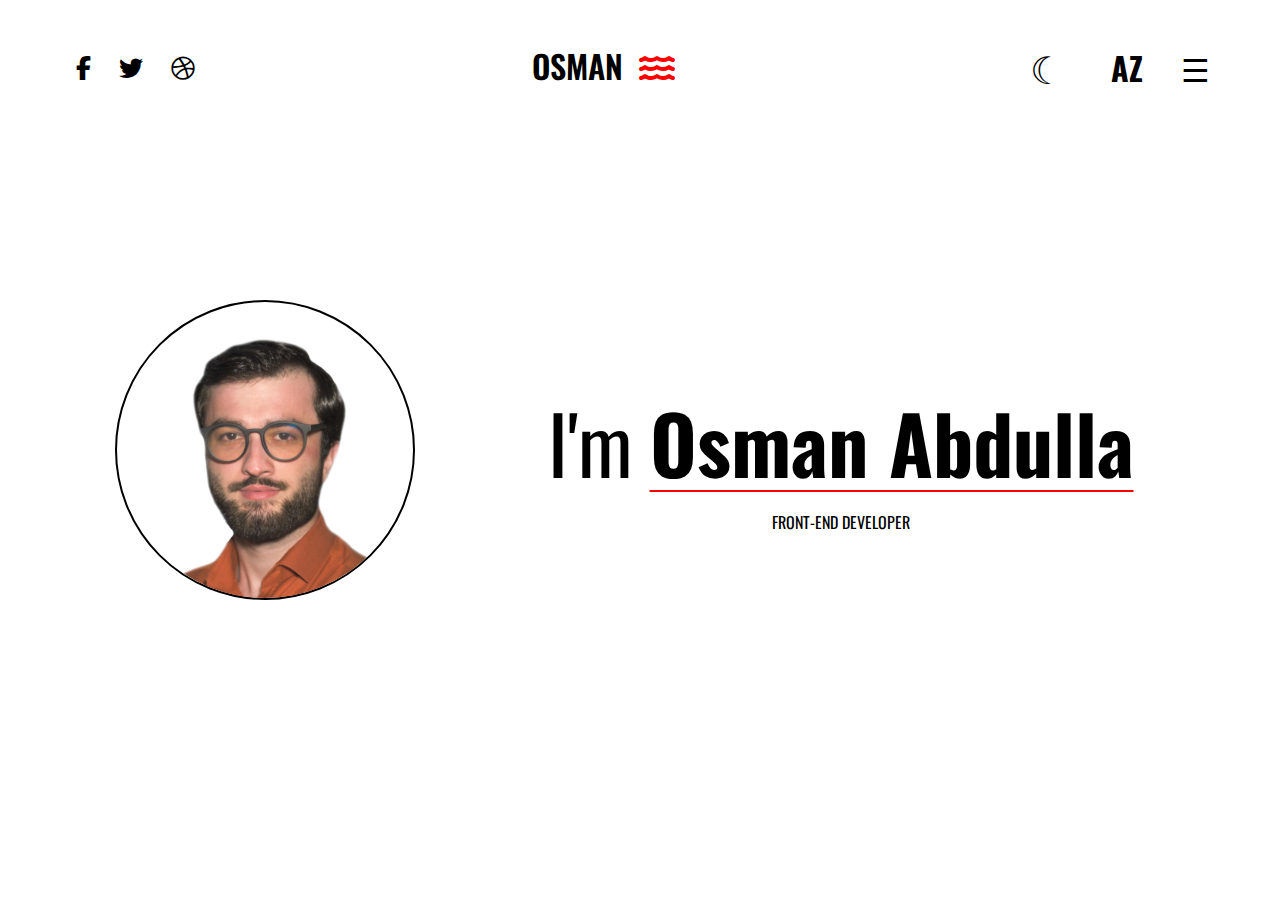
<file: index.htm>
<!DOCTYPE html>
<html lang="en">
	<head>
		<meta charset="UTF-8" />
		<meta http-equiv="X-UA-Compatible" content="IE=edge" />
		<meta name="viewport" content="width=device-width, initial-scale=1.0" />
		<link rel="stylesheet" href="https://fonts.googleapis.com/css?family=Oswald" />
		<link rel="icon" type="image/x-icon" href="./assets/img/favicon.png" />
		<link rel="stylesheet" href="./assets/owlcarousel/owl.carousel.min.css" />
		<link rel="stylesheet" href="./assets/owlcarousel/owl.theme.default.min.css" />
		<link rel="stylesheet" href="./assets/bootstrap/css/bootstrap.min.css" />
		<link rel="stylesheet" href="./assets/sass/style.css" />
		<link href="https://cdnjs.cloudflare.com/ajax/libs/font-awesome/6.1.2/css/all.min.css" rel="stylesheet" />
		<title>OSMAN - Front-End Developer</title>
	</head>

	<body class="light">
		<!-- webpage start ====================================================================-->
		<section id="mainHero" class="showTwo">
			<section class="main">
				<!-- header start -->
				<header>
					<div class="social">
						<a href="#"><i class="social__brands social__brands--black fa-brands fa-facebook-f"></i></a>
						<a href="#"><i class="social__brands social__brands--black fa-brands fa-twitter"></i></a>
						<a href="#"><i class="social__brands social__brands--black fa-brands fa-dribbble"></i></a>
					</div>
					<div class="logo">
						<h3 class="logo__name logo__name--black">
							OSMAN<span><i class="fa-solid fa-water"></i></span>
						</h3>
					</div>
					<div class="buttons">
						<button id="colorMode" class="button">
							<p id="colorModeP" class="button__icon--black">&#9790;</p>
						</button>
						<button id="langMode" class="button">
							<p id="langModeP" class="button__icon--black">AZ</p>
						</button>
						<button id="burger" class="button">
							<p class="button__icon--black">&#9776;</p>
						</button>
					</div>
				</header>
				<!-- header end -->
				<!-- hero start -->
				<div class="hero">
					<div class="hero__image">
						<img src="./assets/img/face.png" alt="error" />
					</div>
					<div class="hero__name">
						<h1>
							<span class="langMarker">I'm <span>Osman Abdulla</span></span>
						</h1>
						<p><span class="langMarker">FRONT-END DEVELOPER</span></p>
					</div>
				</div>
				<!-- hero end -->
			</section>
		</section>

		<section id="collapseMenu" class="hide">
			<!-- header start -->
			<header>
				<div class="logo">
					<h3 class="logo__name logo__name--white">
						OSMAN<span><i class="fa-solid fa-water"></i></span>
					</h3>
				</div>
				<button id="times" class="button">
					<p class="button__icon--white">&times;</p>
				</button>
			</header>
			<!-- header end -->
			
			<!-- menu start -->
			<div class="menu">
				<ul class="menu__links">
					<li>
						<a href="#"><span class="langMarker">Home</span></a>
					</li>
					<li>
						<a href="#"><span class="langMarker">Portfolio</span></a>
					</li>
					<li>
						<a href="#"><span class="langMarker">Elements</span></a>
					</li>
				</ul>
				<ul class="menu__links">
					<li>
						<a href="#"><span class="langMarker">Pages</span></a>
					</li>
					<li>
						<a href="#"><span class="langMarker">Blog</span></a>
					</li>
					<li>
						<a href="#"><span class="langMarker">Features</span></a>
					</li>
				</ul>
				<div class="menu__info">
					<h4>
						<span class="langMarker"
							>Baku Based Creative <br />
							Studio</span
						>
					</h4>
					<p><span class="langMarker">15 Nizami street,</span></p>
					<p><span class="langMarker">Baku, Azerbaijan</span></p>
					<p><span class="langMarker">Call - (+994)55 875 83 22</span></p>
					<p>
						Email -
						<a href="mailto:os.abdullayev@gmail.com">os.abdullayev@gmail.com</a>
					</p>
					<div class="line"></div>
					<div class="social">
						<a href="#"><i class="social__brands social__brands--white fa-brands fa-google"></i></a>
						<a href="#"><i class="social__brands social__brands--white fa-brands fa-twitter"></i></a>
						<a href="#"><i class="social__brands social__brands--white fa-brands fa-dribbble"></i></a>
						<a href="#"><i class="social__brands social__brands--white fa-brands fa-linkedin"></i></a>
						<a href="#"><i class="social__brands social__brands--white fa-brands fa-facebook-f"></i></a>
					</div>
				</div>
			</div>
			<!-- menu end -->
		</section>

		<!-- webpage end ======================================================================-->
		<script src="./assets/jquery/jquery.js"></script>
		<script src="./assets/owlcarousel/owl.carousel.min.js"></script>
		<script src="./assets/owlcarousel/script.js"></script>
		<script src="./assets/bootstrap/js/bootstrap.min.js"></script>
		<script src="./assets/js/script.js"></script>
	</body>
</html>
</file>
<file: assets/sass/style.css>
html, body, div, span, applet, object, iframe,
h1, h2, h3, h4, h5, h6, p, blockquote, pre,
a, abbr, acronym, address, big, cite, code,
del, dfn, em, img, ins, kbd, q, s, samp,
small, strike, strong, sub, sup, tt, var,
b, u, i, center,
dl, dt, dd, ol, ul, li,
fieldset, form, label, legend,
table, caption, tbody, tfoot, thead, tr, th, td,
article, aside, canvas, details, embed,
figure, figcaption, footer, header, hgroup,
menu, nav, output, ruby, section, summary,
time, mark, audio, video {
  margin: 0;
  padding: 0;
  border: 0;
  font-size: 100%;
  font: inherit;
  vertical-align: baseline;
  text-decoration: none;
  color: black;
  box-sizing: border-box;
  text-decoration: none;
}

/* HTML5 display-role reset for older browsers */
article, aside, details, figcaption, figure,
footer, header, hgroup, menu, nav, section {
  display: block;
}

body {
  line-height: 1;
  box-sizing: border-box;
}

ol, ul {
  list-style: none;
}

blockquote, q {
  quotes: none;
}

blockquote:before, blockquote:after,
q:before, q:after {
  content: "";
  content: none;
}

table {
  border-collapse: collapse;
  border-spacing: 0;
}

* {
  box-sizing: border-box;
}

body button:hover {
  cursor: pointer;
}

body {
  overflow: hidden;
}

#mainHero {
  transition: 0.5s;
}

.main header {
  height: 15vh;
  margin: 0 64px;
  display: flex;
  justify-content: space-between;
  align-items: center;
  position: relative;
}
.main header .social i {
  font-size: 1.5em;
}
.main header .buttons {
  display: flex;
  justify-content: space-between;
  width: 200px;
  align-items: center;
}
.main header .buttons #colorMode p {
  font-size: 1.2em;
  width: 50px;
}
.main header .buttons #langMode p {
  font-weight: 700;
}

.social .social__brands {
  margin: 12px;
  font-size: 16px;
}

.logo .logo__name {
  font-size: 2em;
  font-weight: 600;
}
.logo .logo__name span i {
  color: red;
  font-size: 2;
  padding: 0.5em;
}

button {
  font-size: 2em;
  background-color: transparent;
  border: none;
}
button p:hover {
  color: red;
}

.hero {
  height: 70vh;
  margin: 0 64px 96px;
  display: flex;
  justify-content: space-around;
  align-items: center;
}
.hero .hero__image {
  border-radius: 50%;
  min-width: 300px;
  width: 300px;
  max-height: 300px;
  overflow: hidden;
  border: 2px solid black;
  transition: 1s;
}
.hero .hero__image:hover {
  scale: 1.4;
}
.hero .hero__image:hover img {
  scale: 1.3;
}
.hero .hero__image img {
  transition: 0.5s;
  width: 100%;
}
.hero .hero__name {
  display: flex;
  flex-direction: column;
  align-items: center;
  justify-content: center;
  -webkit-animation: fadein 2s;
          animation: fadein 2s;
}
.hero .hero__name h1 {
  font-size: 5em;
  padding: 32px;
}
.hero .hero__name h1 span span {
  font-weight: 900;
  text-decoration: underline;
  -webkit-text-decoration-color: red;
          text-decoration-color: red;
  text-underline-offset: 12px;
  text-decoration-thickness: 2px;
}
.hero .hero__name p {
  color: grey;
}

@-webkit-keyframes fadein {
  from {
    opacity: 0;
    scale: 2;
  }
  to {
    opacity: 1;
    scale: 1;
  }
}

@keyframes fadein {
  from {
    opacity: 0;
    scale: 2;
  }
  to {
    opacity: 1;
    scale: 1;
  }
}
#collapseMenu {
  background-color: salmon;
  height: 100vh;
  position: absolute;
  top: 0px;
  left: 0px;
  z-index: 1;
  width: 100%;
  transition: 0.5s;
}
#collapseMenu header {
  height: 15vh;
  margin: 0 64px;
  display: flex;
  justify-content: space-between;
  align-items: center;
}
#collapseMenu .menu {
  display: flex;
  justify-content: center;
  align-items: center;
  height: 70vh;
  margin: 0 64px 96px;
}
#collapseMenu .menu .menu__links li {
  margin: 1em;
}
#collapseMenu .menu .menu__links li a {
  color: white;
  font-size: 3.5em;
  margin: 1em;
}
#collapseMenu .menu .menu__links li a .langMarker:hover {
  color: red;
}
#collapseMenu .menu .menu__info {
  margin-left: 64px;
}
#collapseMenu .menu .menu__info h4 {
  color: red;
  font-size: 1.5em;
  padding: 0.5em 0;
}
#collapseMenu .menu .menu__info p {
  color: white;
  padding: 0.5em 0;
}
#collapseMenu .menu .menu__info p a {
  color: white;
}
#collapseMenu .menu .menu__info .line {
  margin-bottom: 16px;
  height: 32px;
  width: 50%;
  border-bottom: 2px solid red;
}

.show {
  transform: translate(0);
}

.hide {
  transform: translate(100%);
}

.showTwo {
  transform: translate(0);
}

.hideTwo {
  transform: translateY(-100%);
}

.social__brands--black {
  color: black;
}

.social__brands--white {
  color: white;
}

.button__icon--black {
  color: black;
}

.button__icon--white {
  color: white;
}

.logo__name--black {
  color: black;
}

.logo__name--white {
  color: white;
}

body {
  font-family: "Oswald", serif;
  transition: 2s;
}

.dark {
  background-color: #1D3E53;
  color: white;
}
.dark h1, .dark h2, .dark h3, .dark p, .dark span, .dark i {
  color: white;
}
.dark #collapseMenu {
  background-color: #1D3E53;
}
.dark .hero__image {
  background-color: #77ABB7;
  border: 2px #254B62 solid;
}

#times {
  font-size: 5em;
}/*# sourceMappingURL=style.css.map */
</file>
